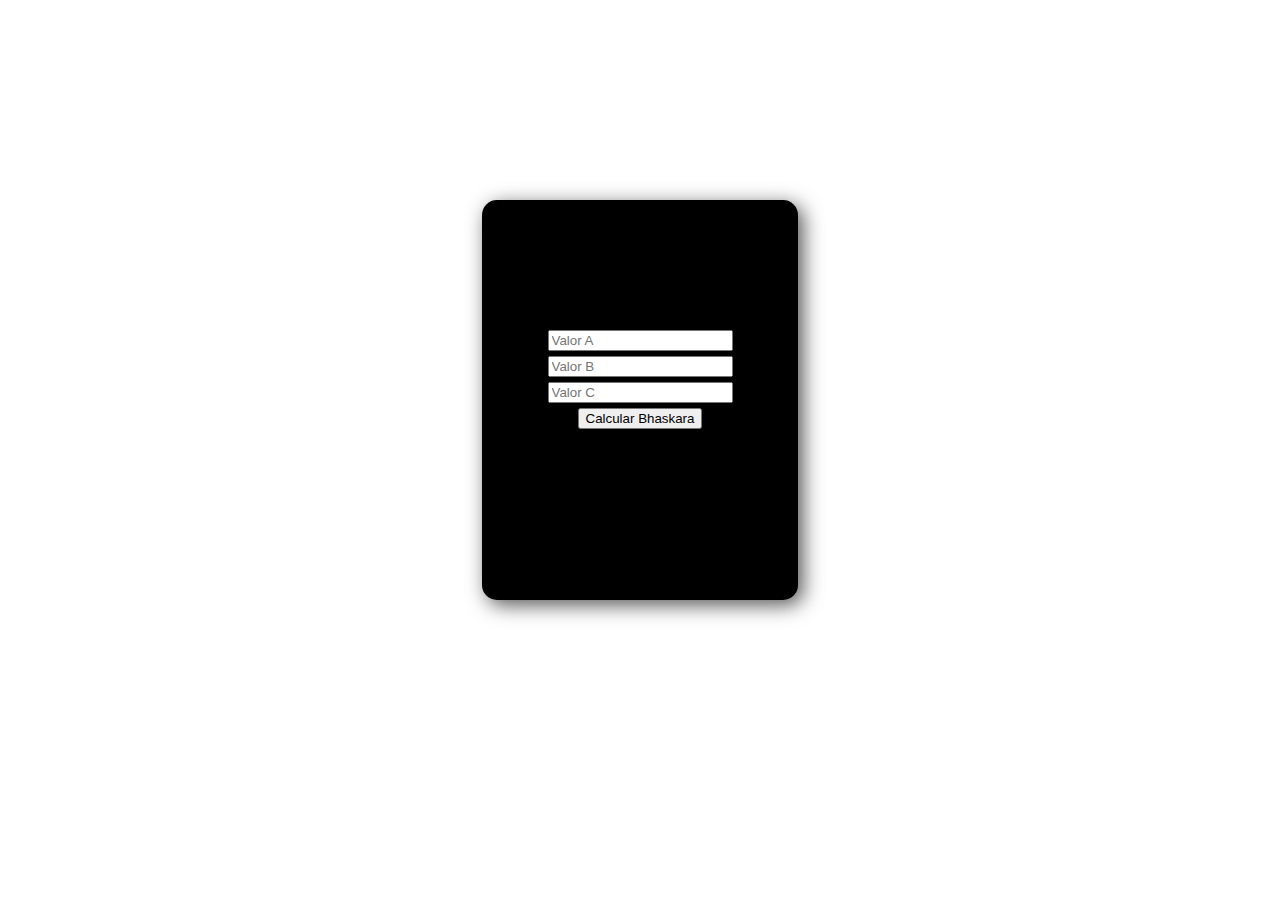
<file: Bhaskara/index.html>
<!DOCTYPE html>
<html lang="pt-BR">
<head>
    <meta charset="UTF-8">
    <meta http-equiv="X-UA-Compatible" content="IE=edge">
    <meta name="viewport" content="width=device-width, initial-scale=1.0">
    <script src="calculo.js"></script>
    <link rel="stylesheet" href="style.css">
    <title>Bhaskara</title>
</head>
<body>
    <div class="caixa">
    <input type="number" id="valorA" placeholder="Valor A"><br>
    <input type="number" id="valorB" placeholder="Valor B"><br>
    <input type="number" id="valorC" placeholder="Valor C"><br>
    <button onclick="calculo()">Calcular Bhaskara</button>
    <div id="resultado"> </div>
</div>
</body>
</html>
</file>
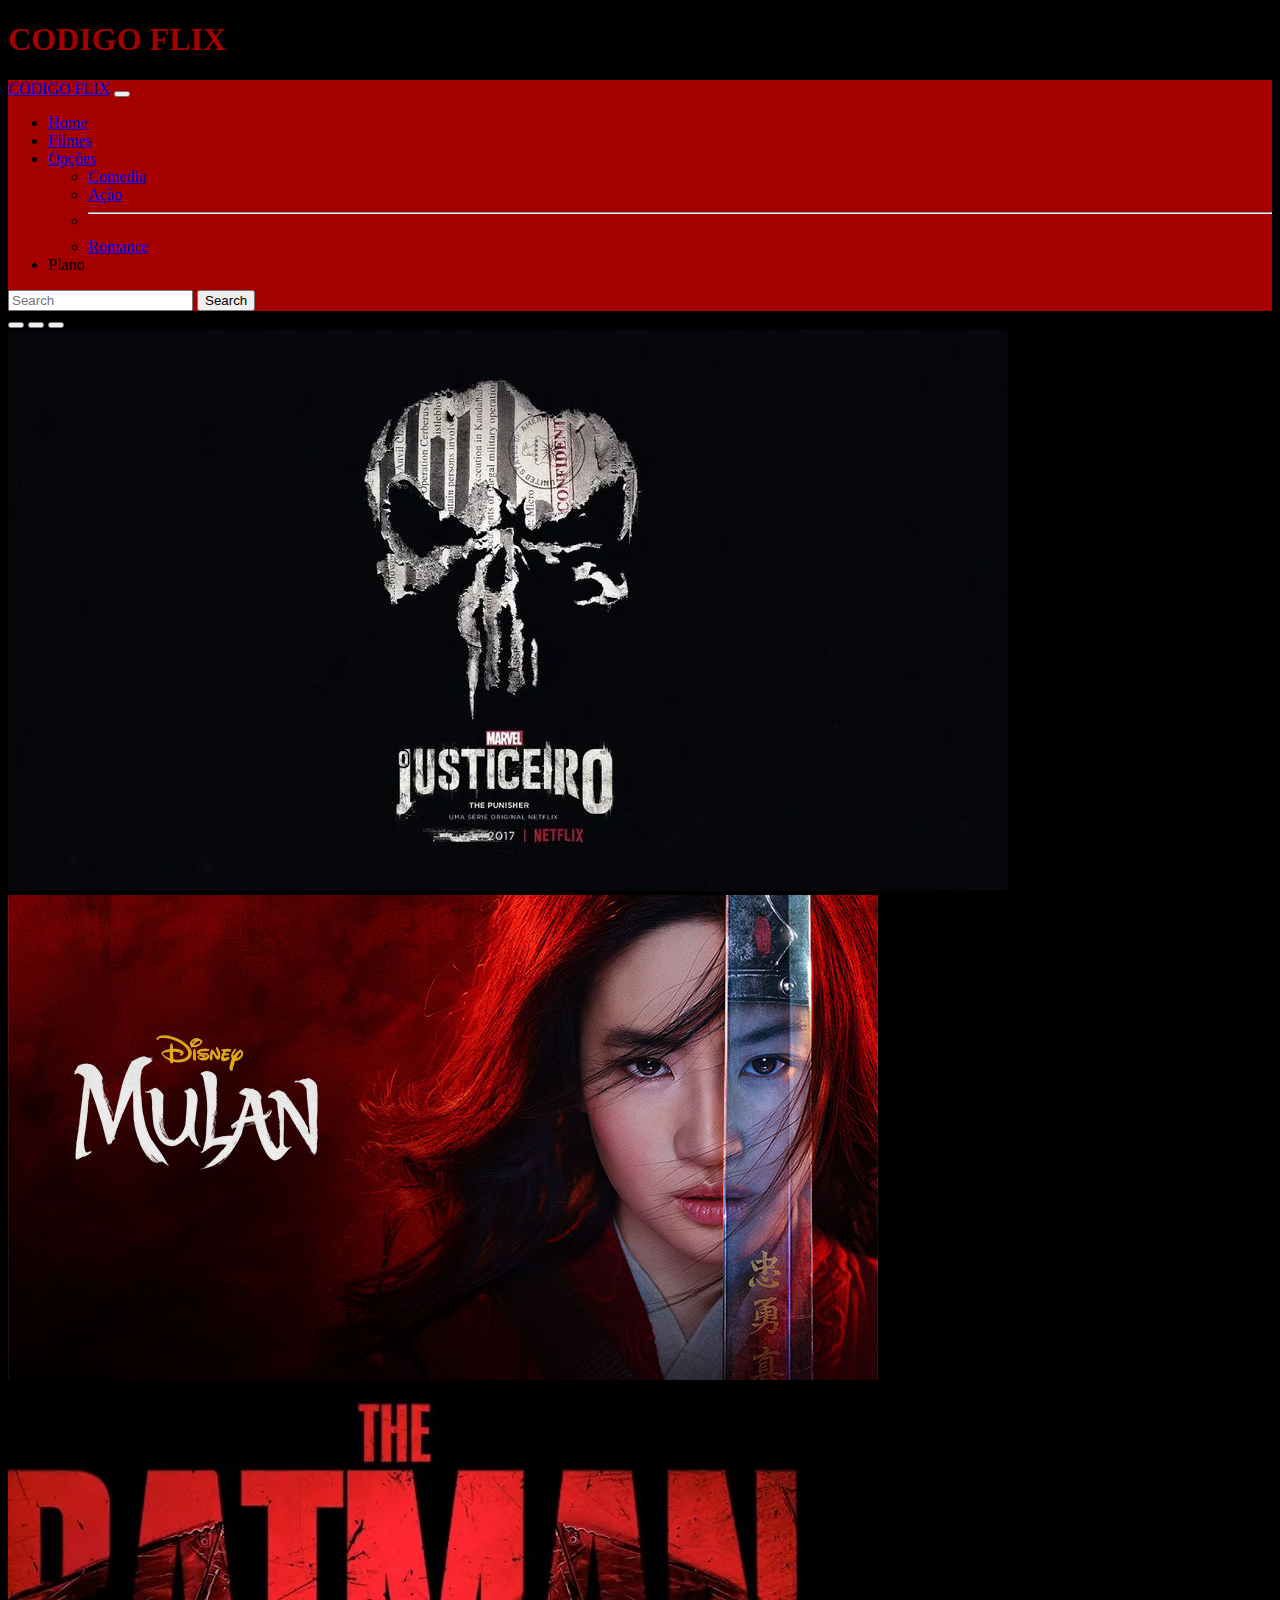
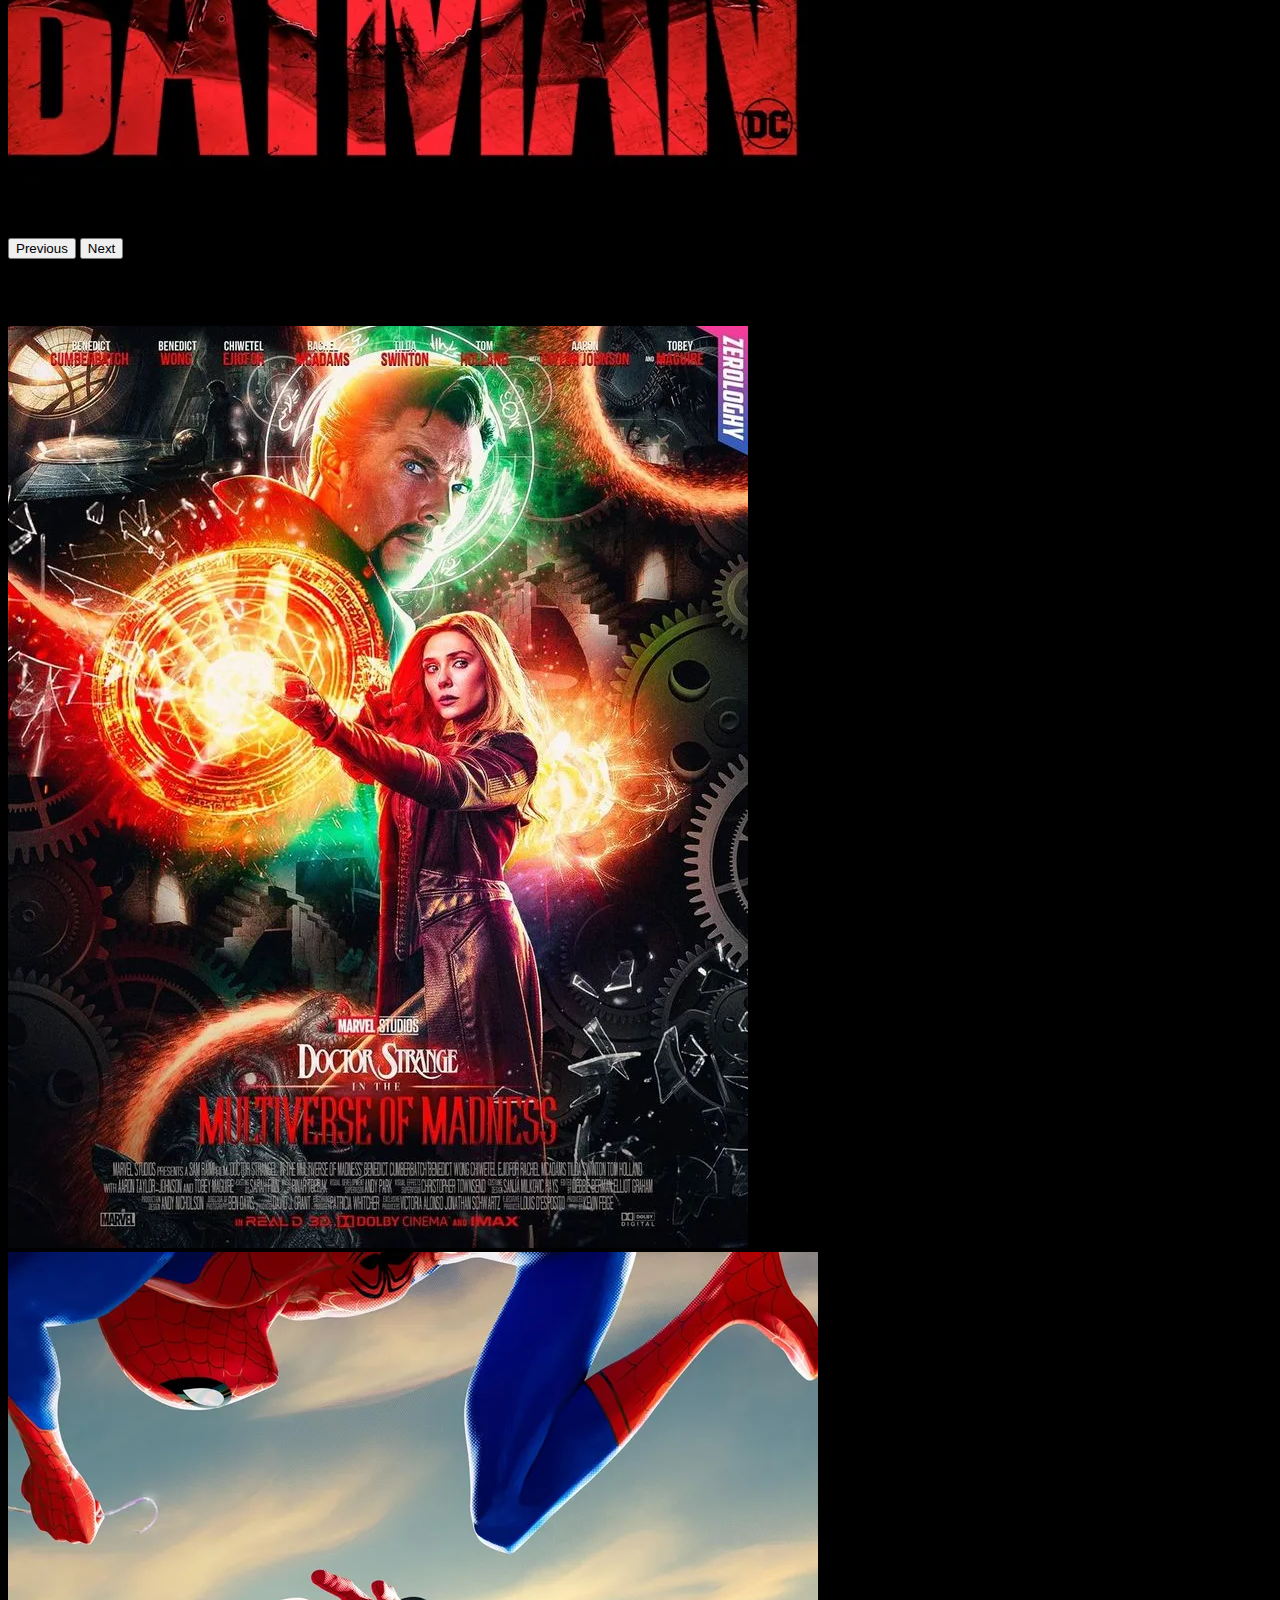
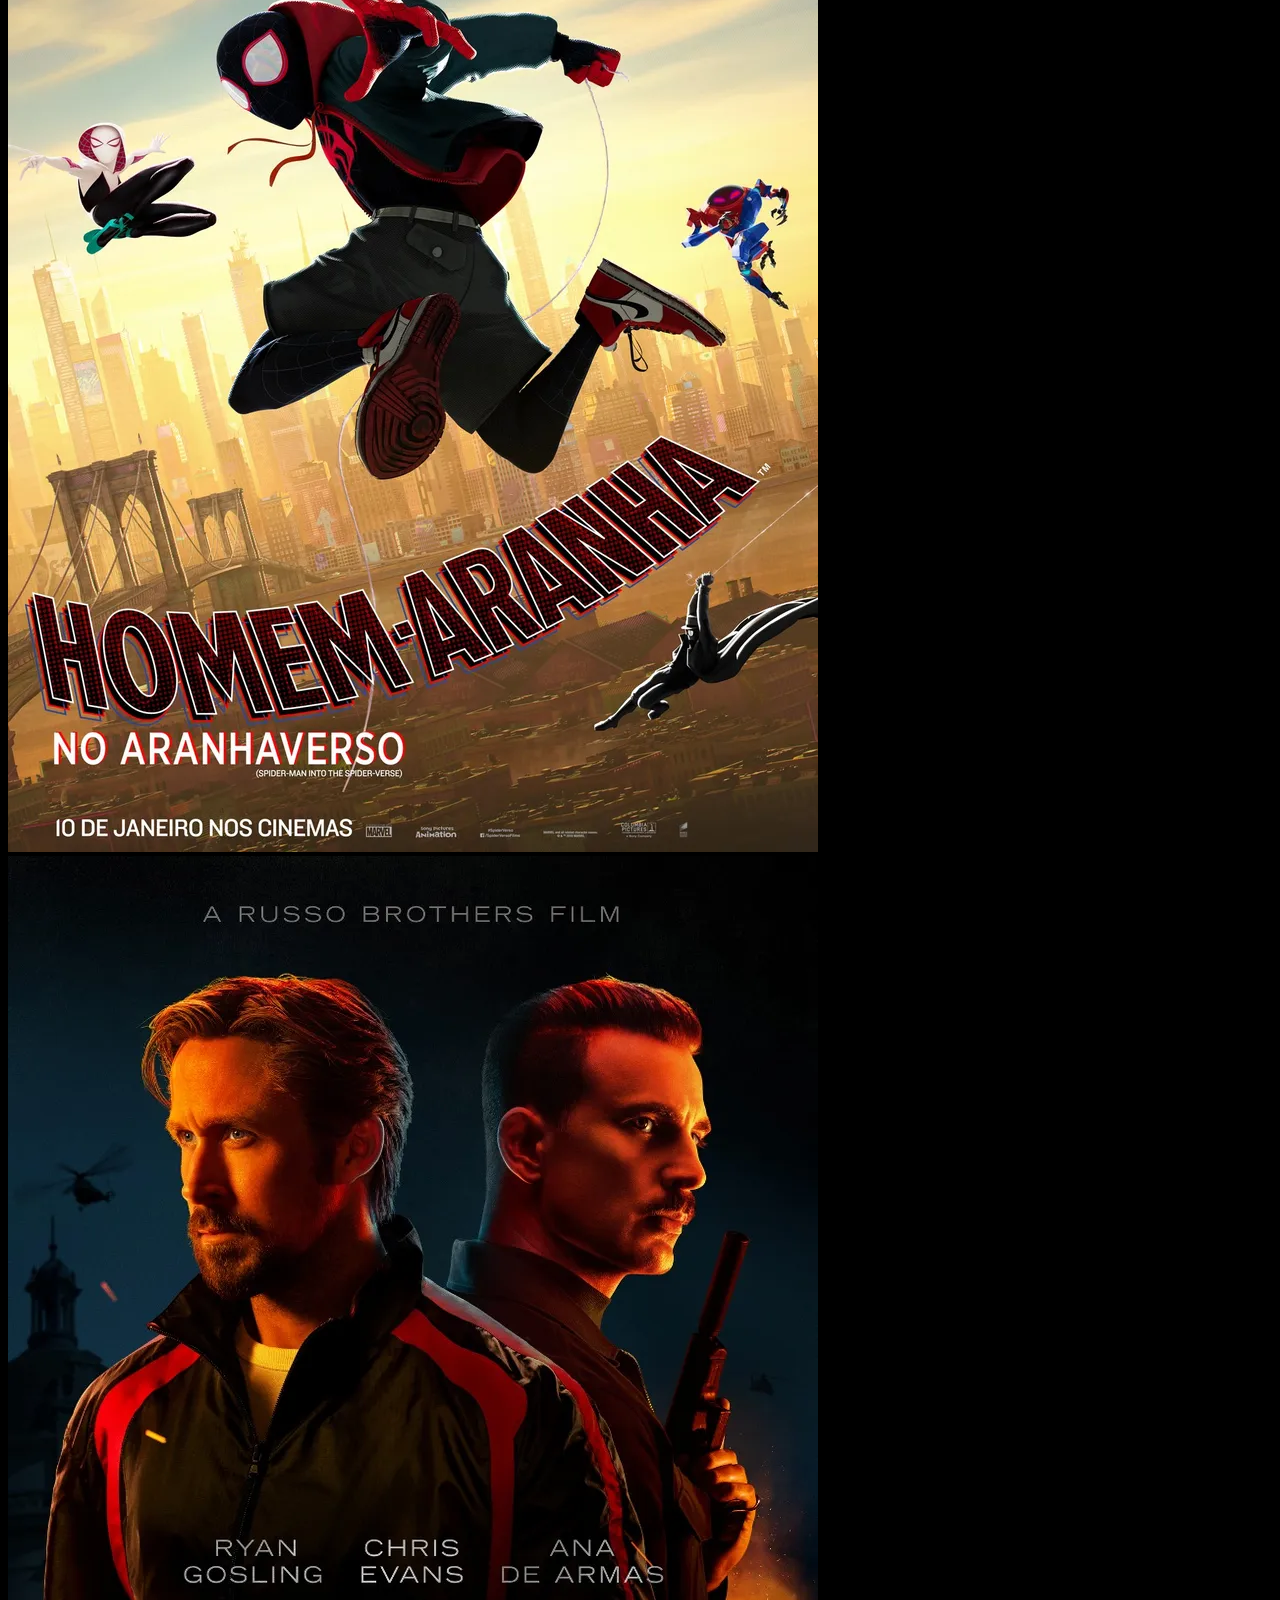
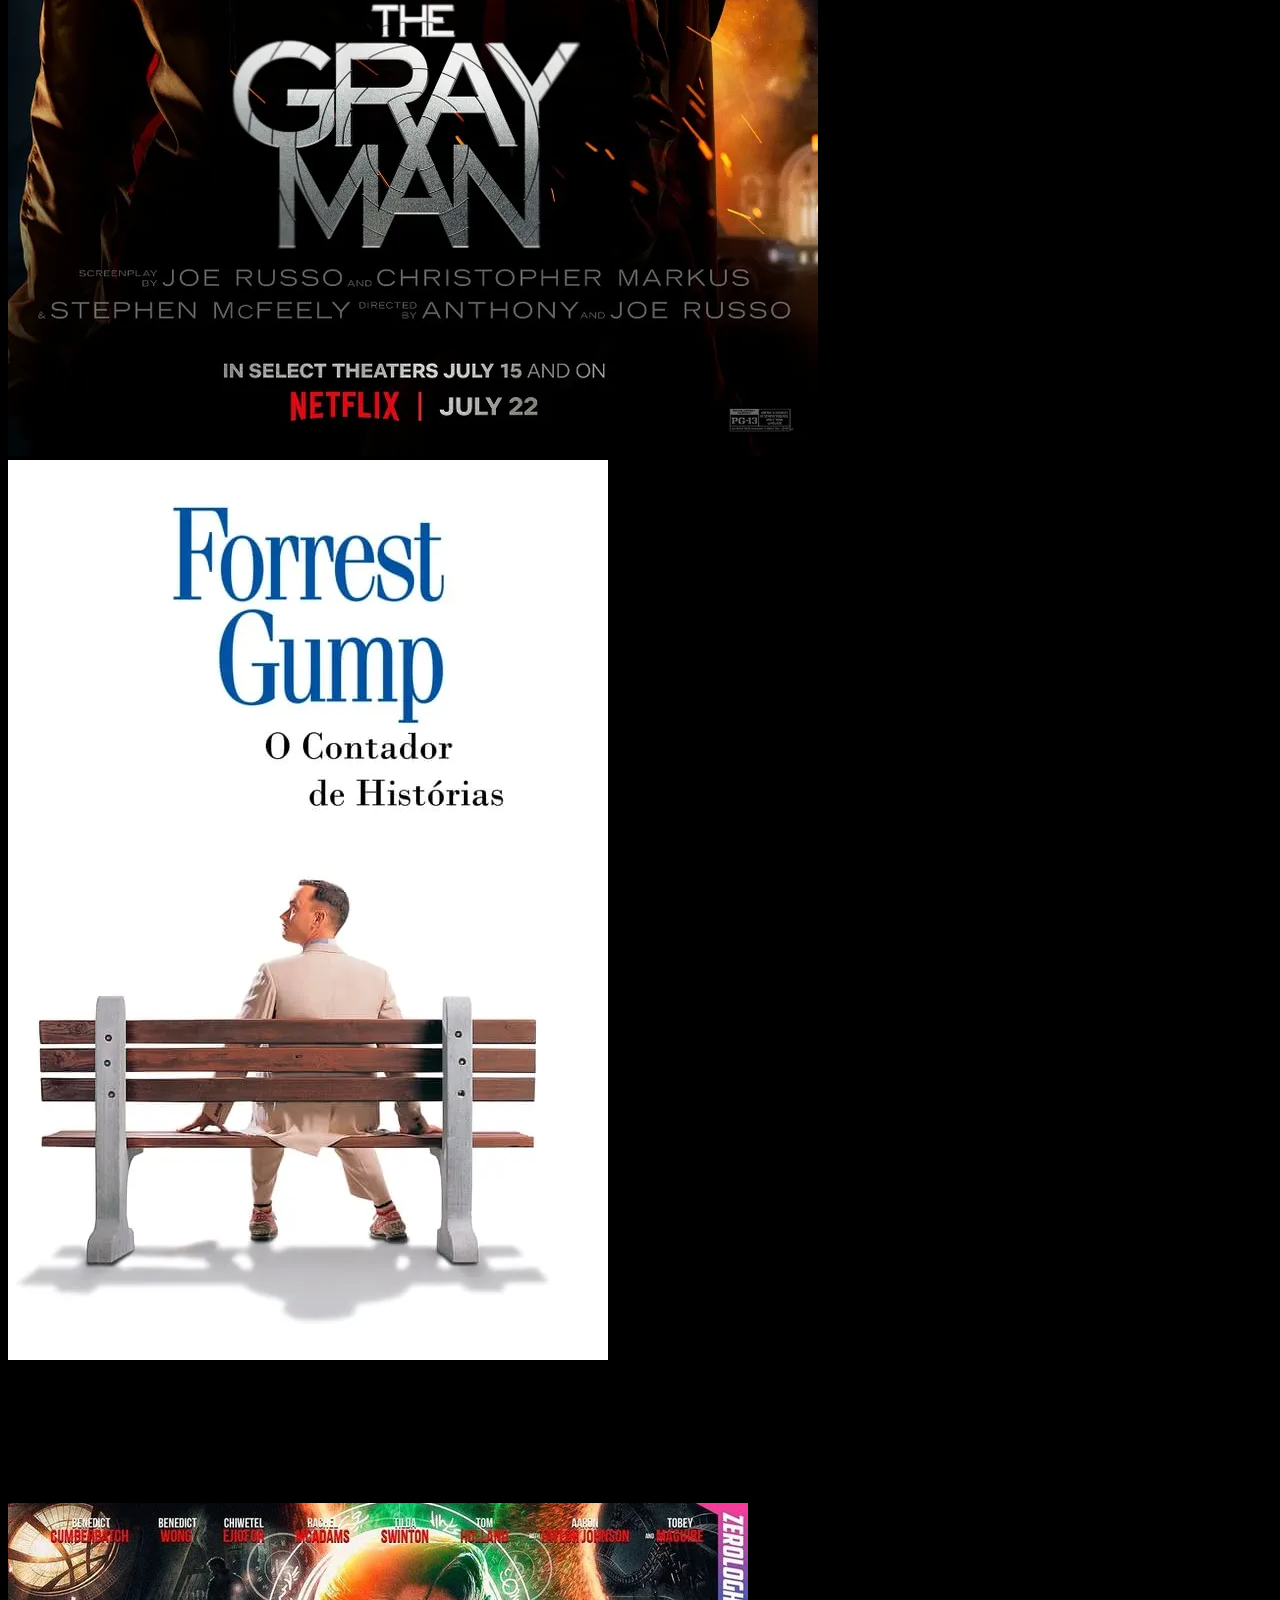
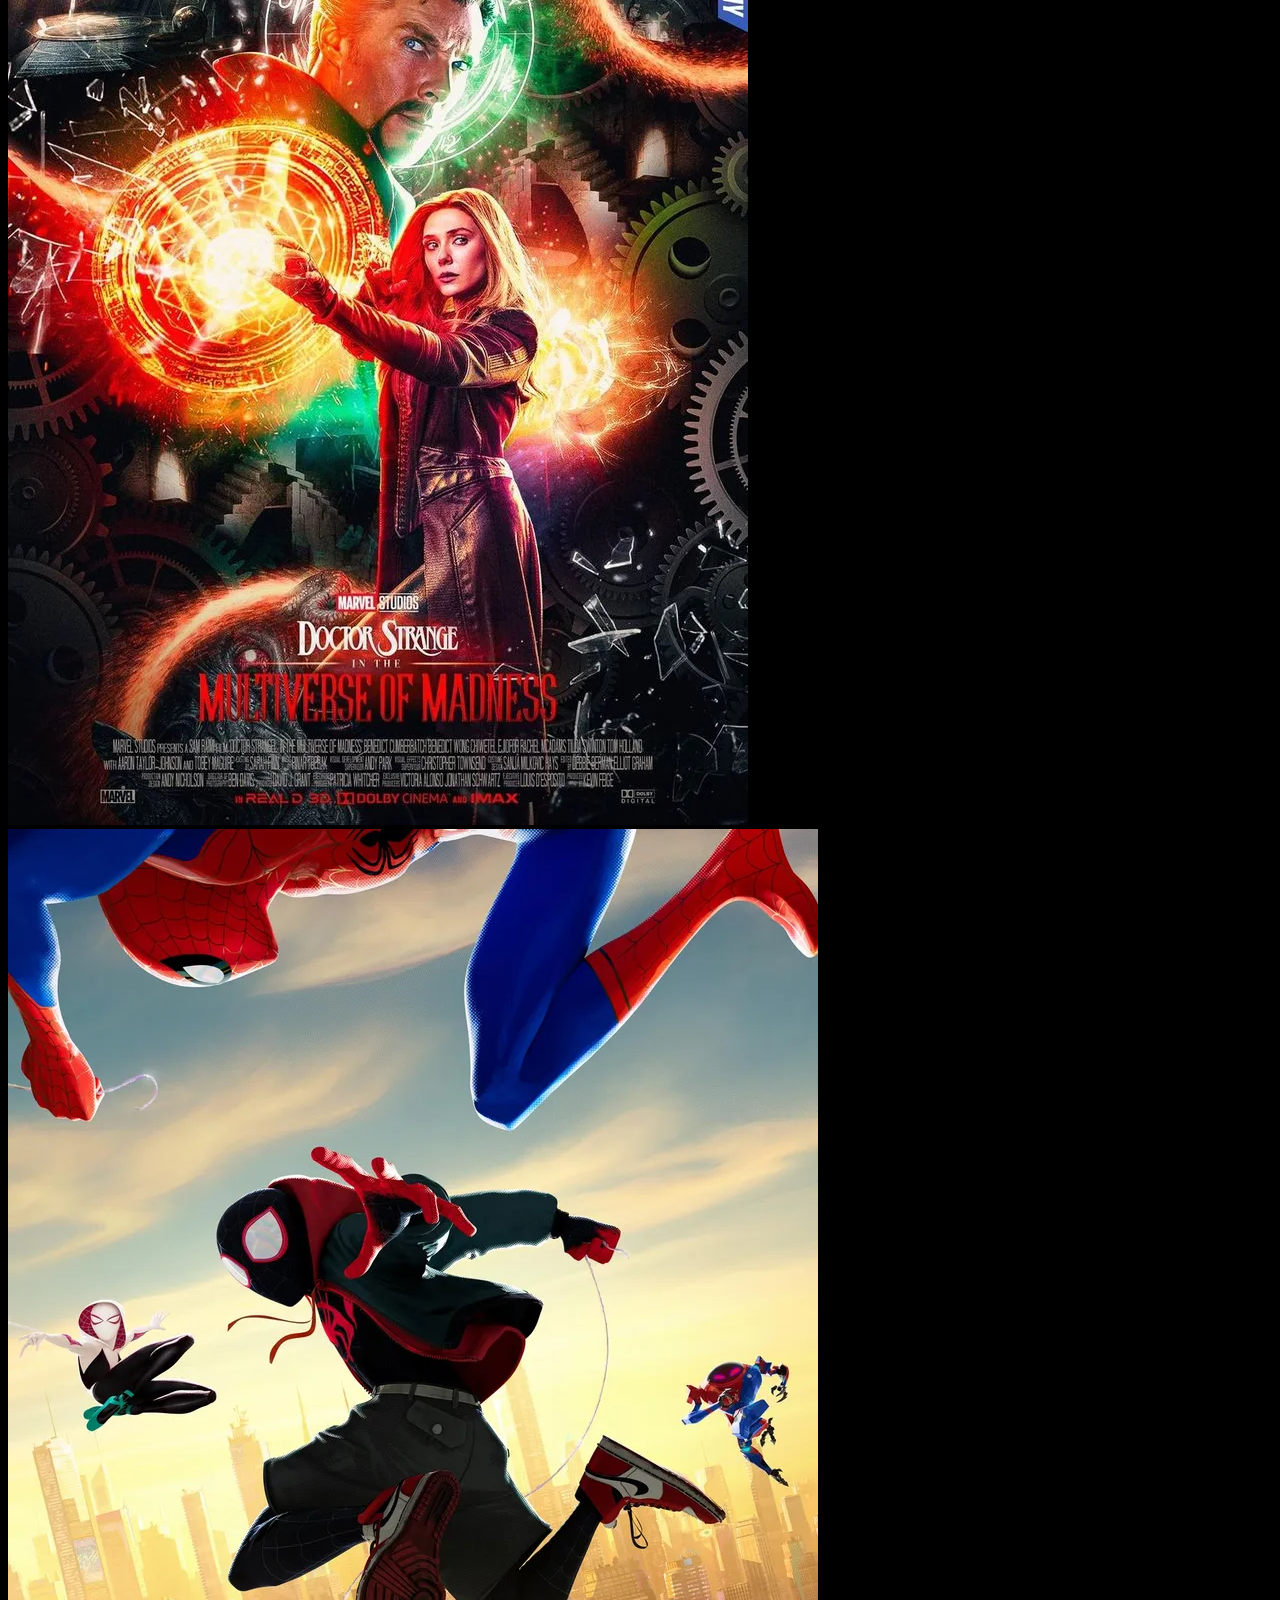
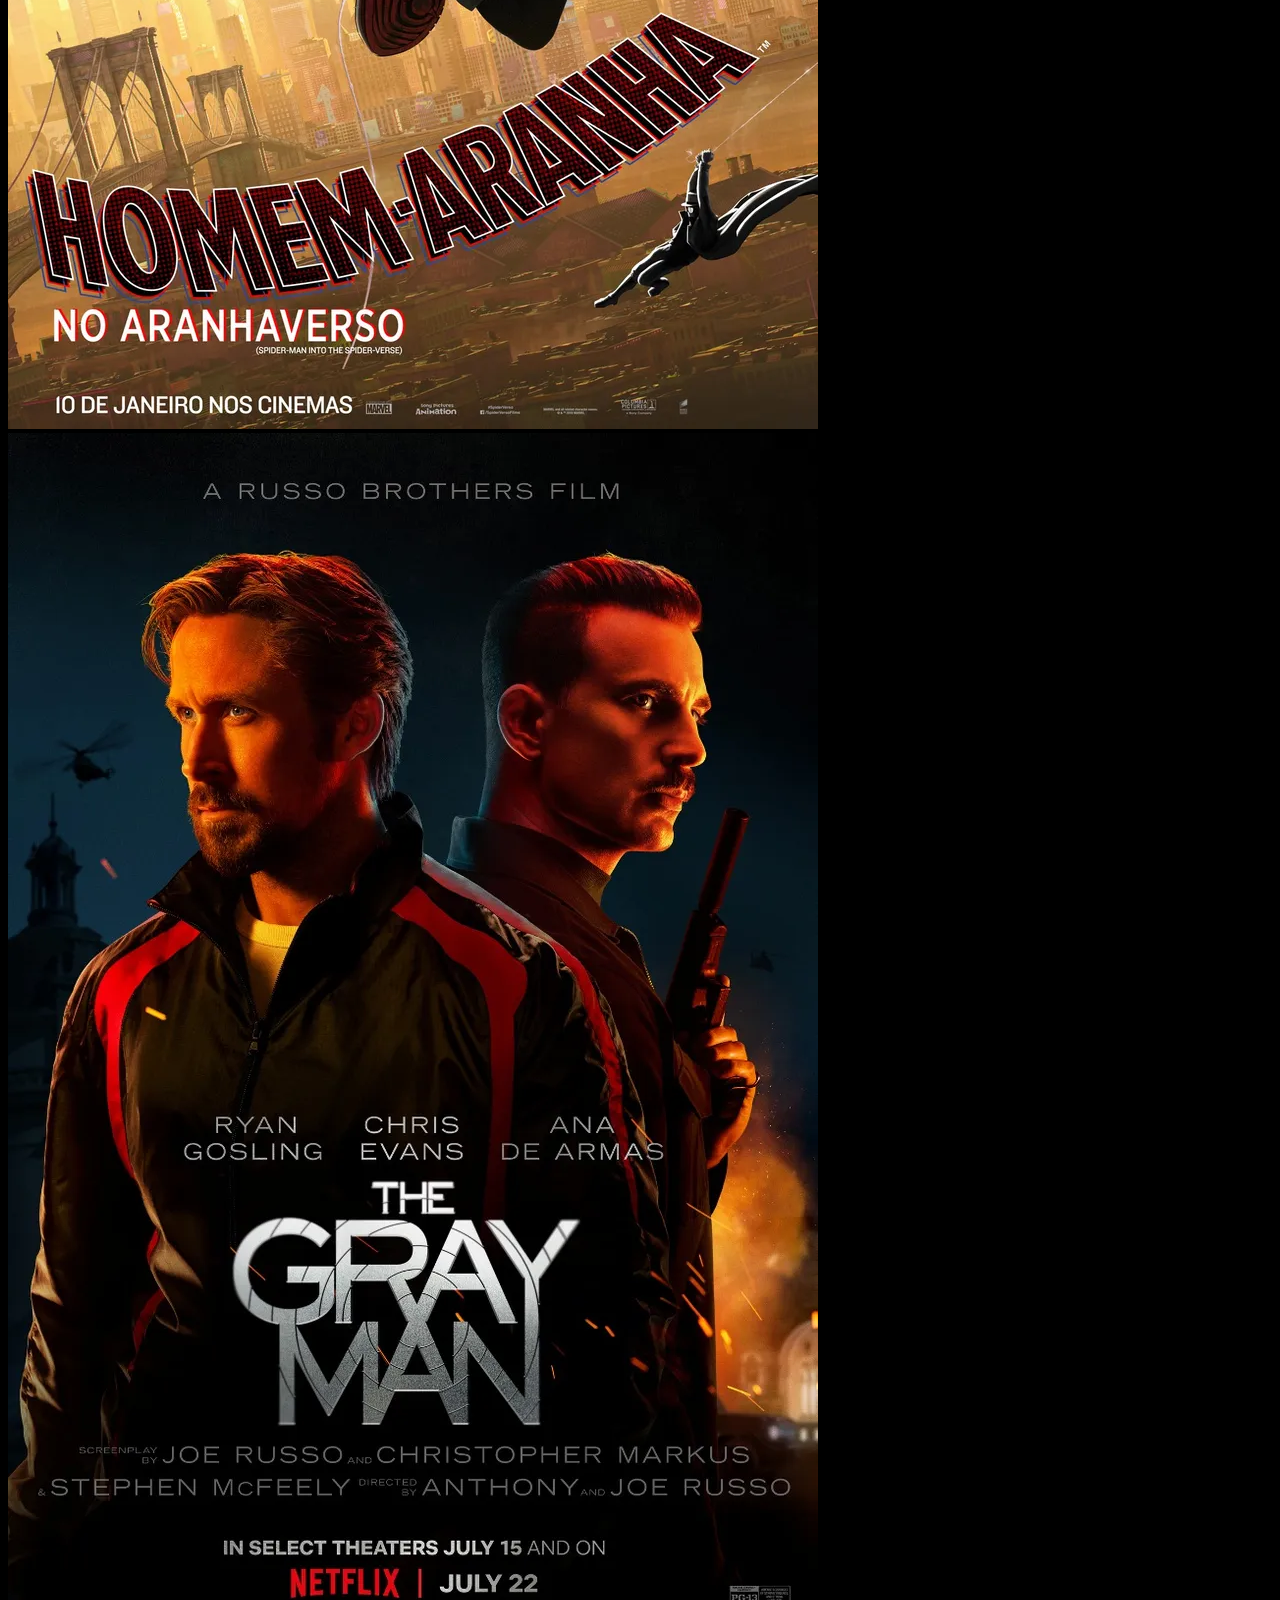
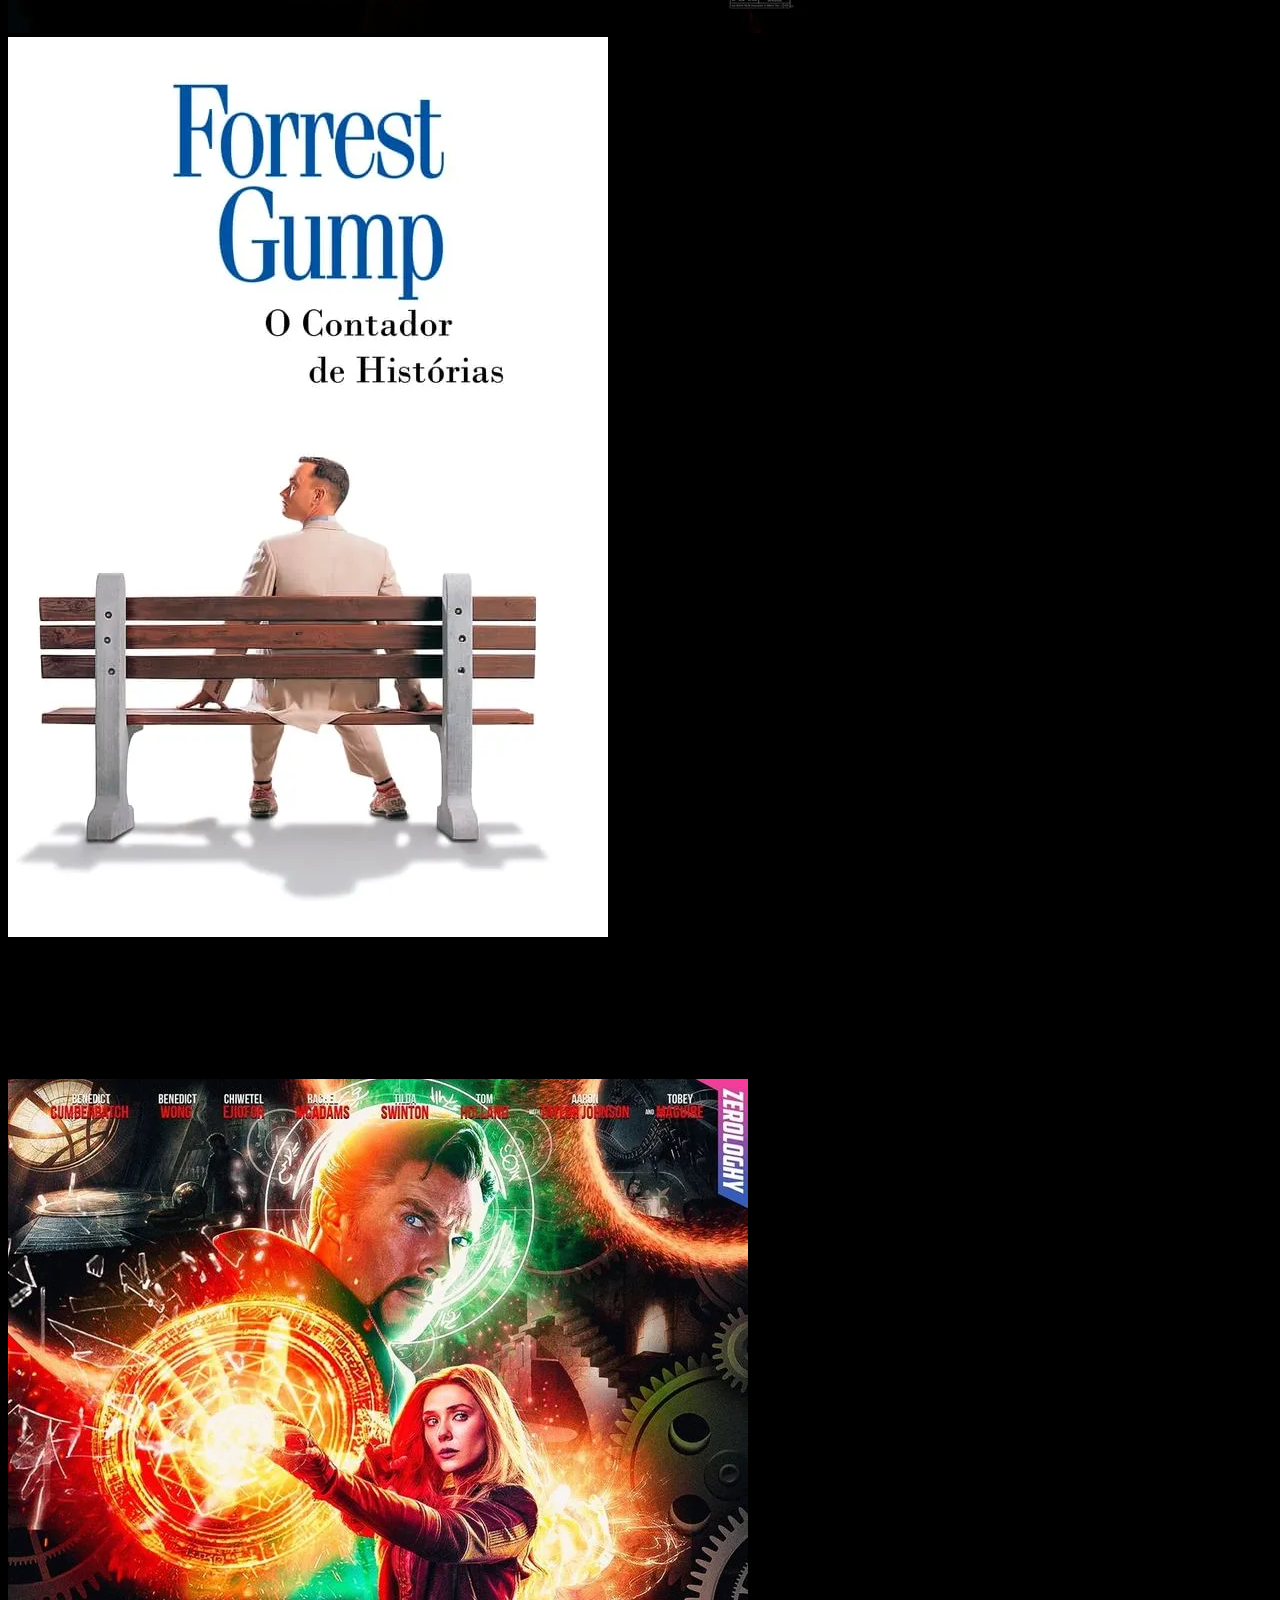
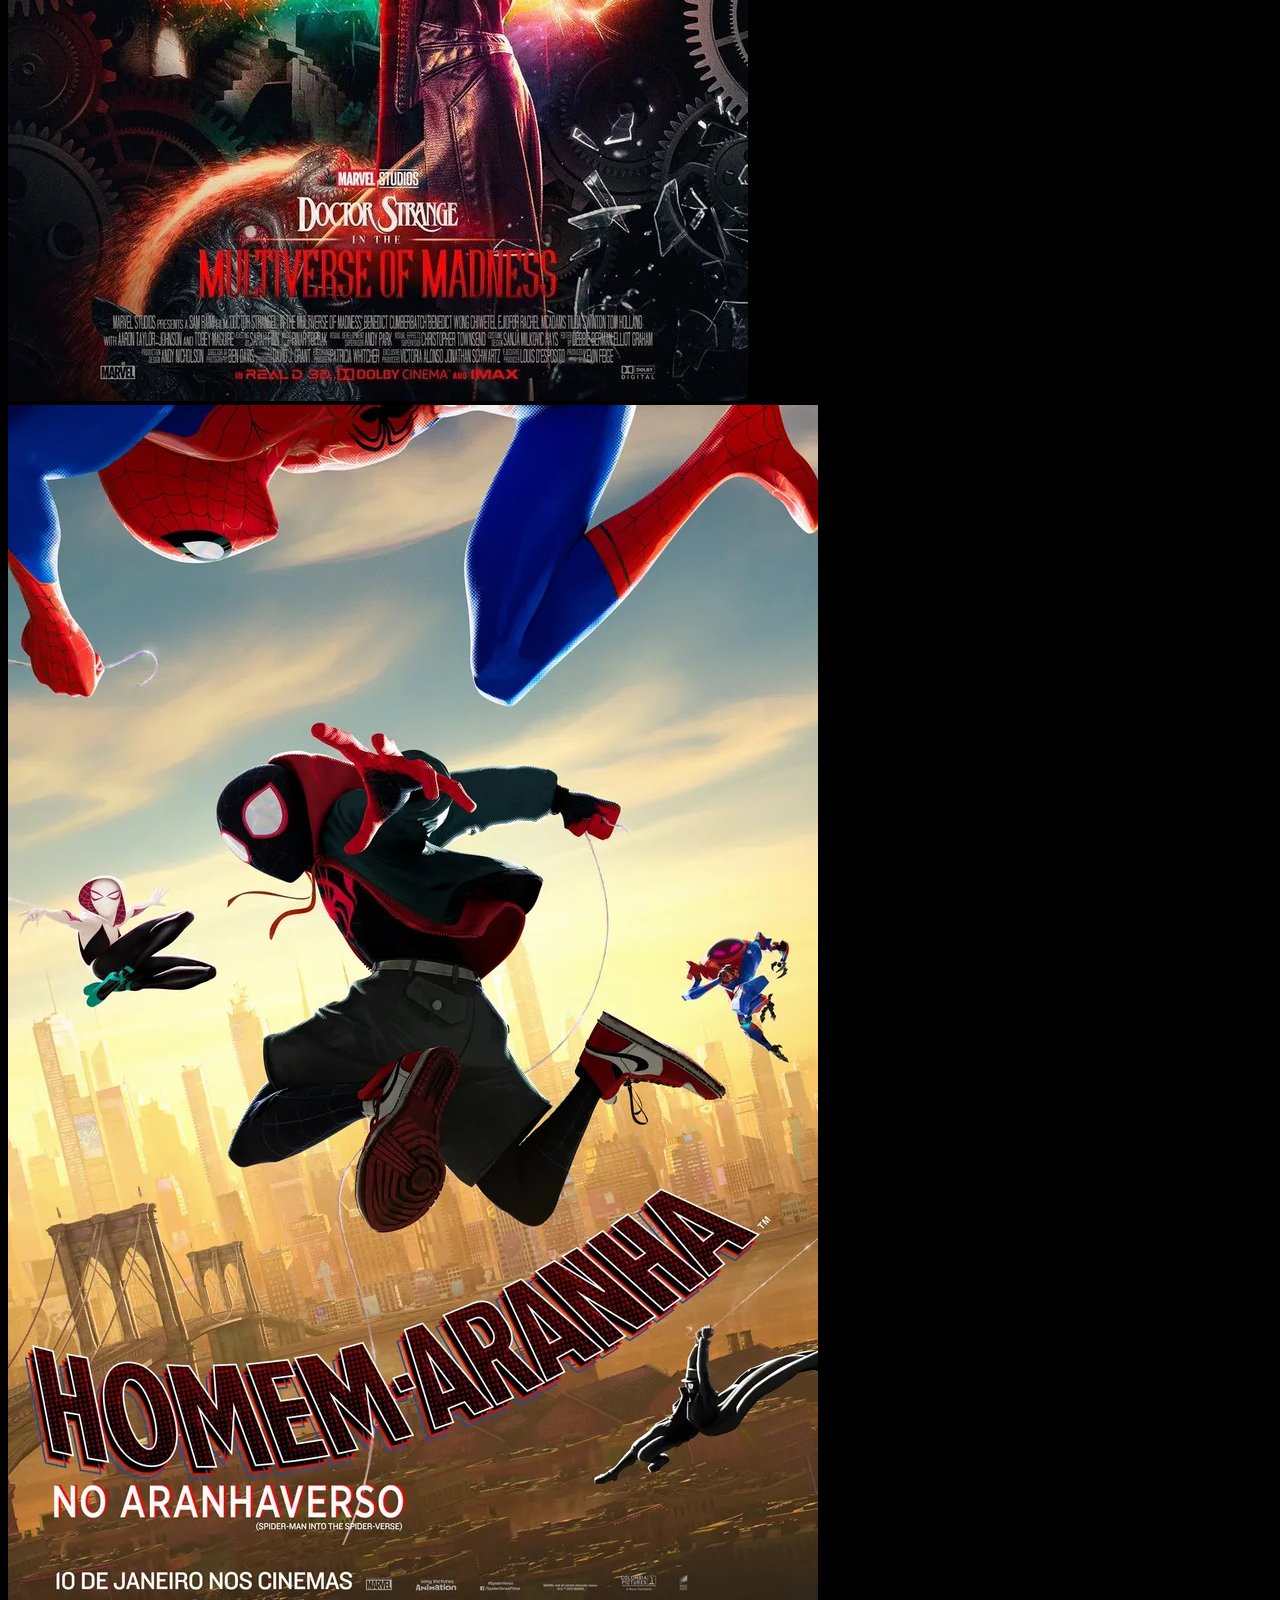
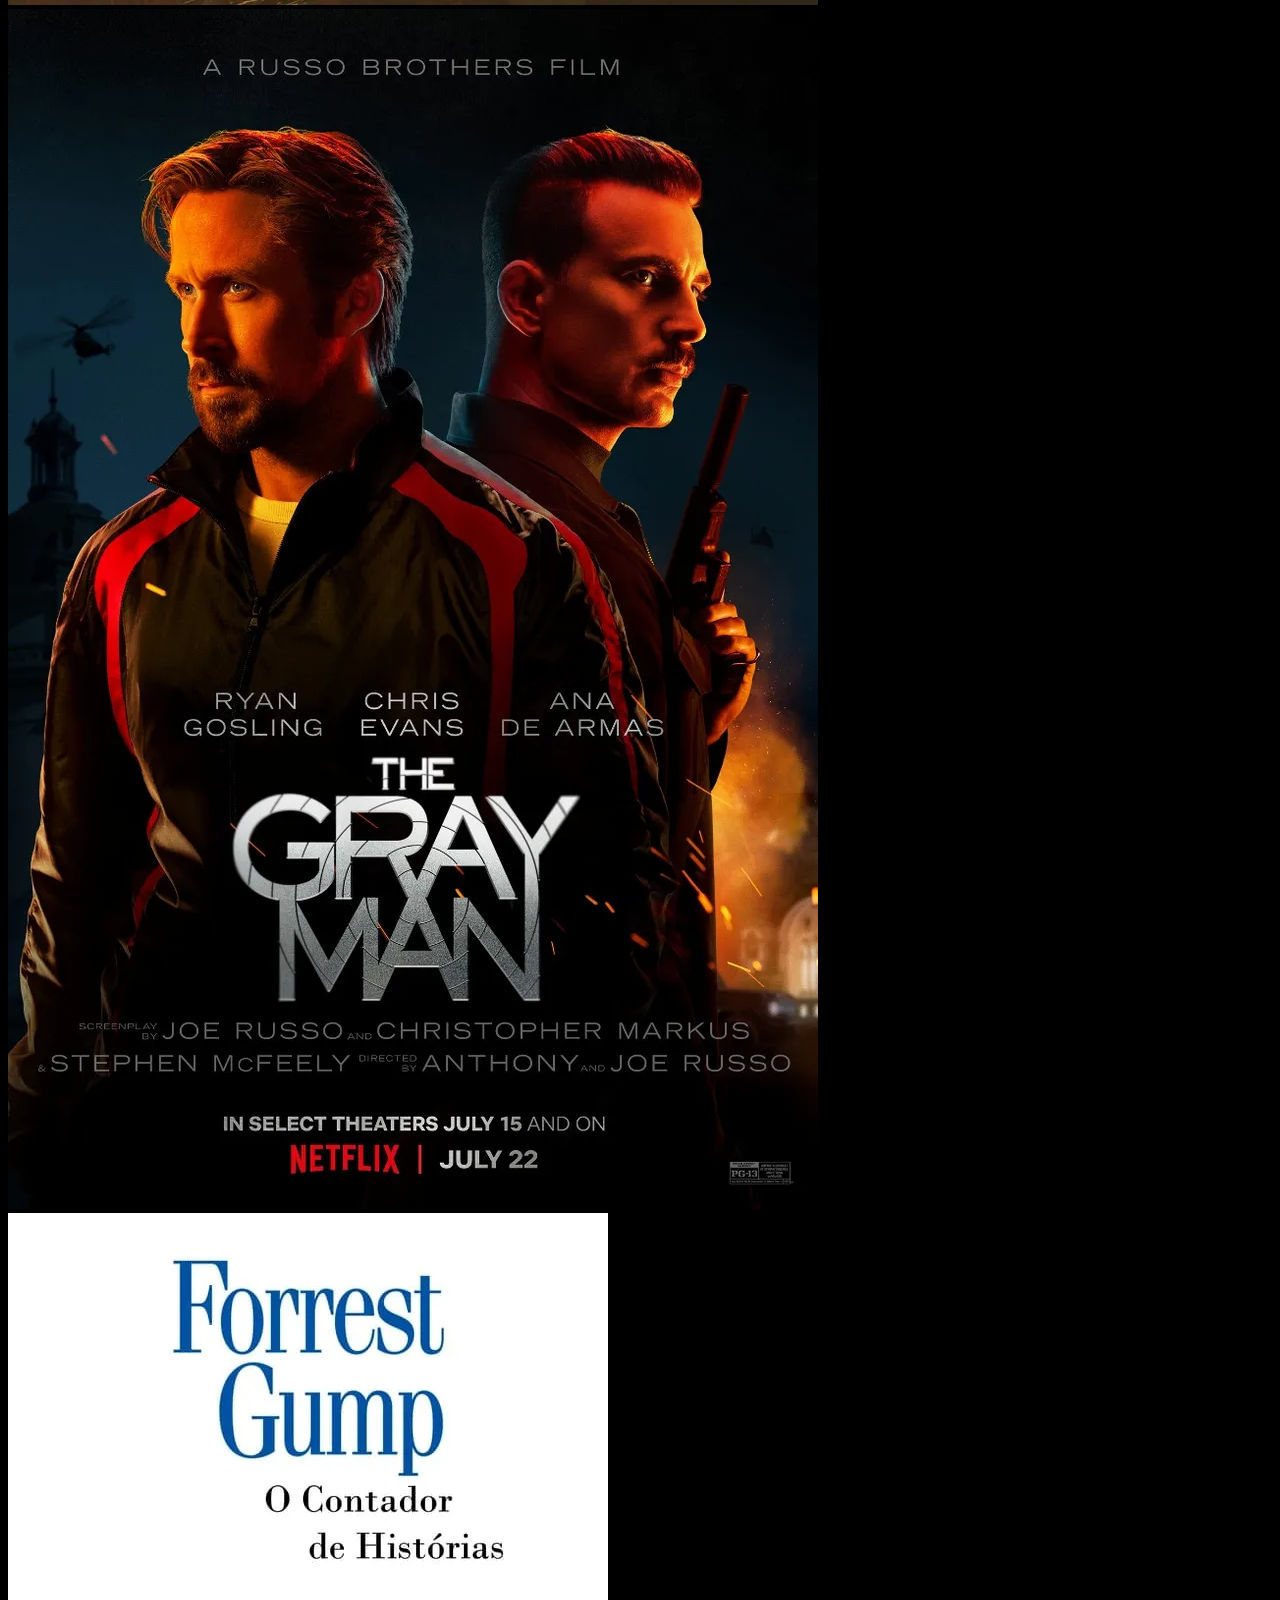
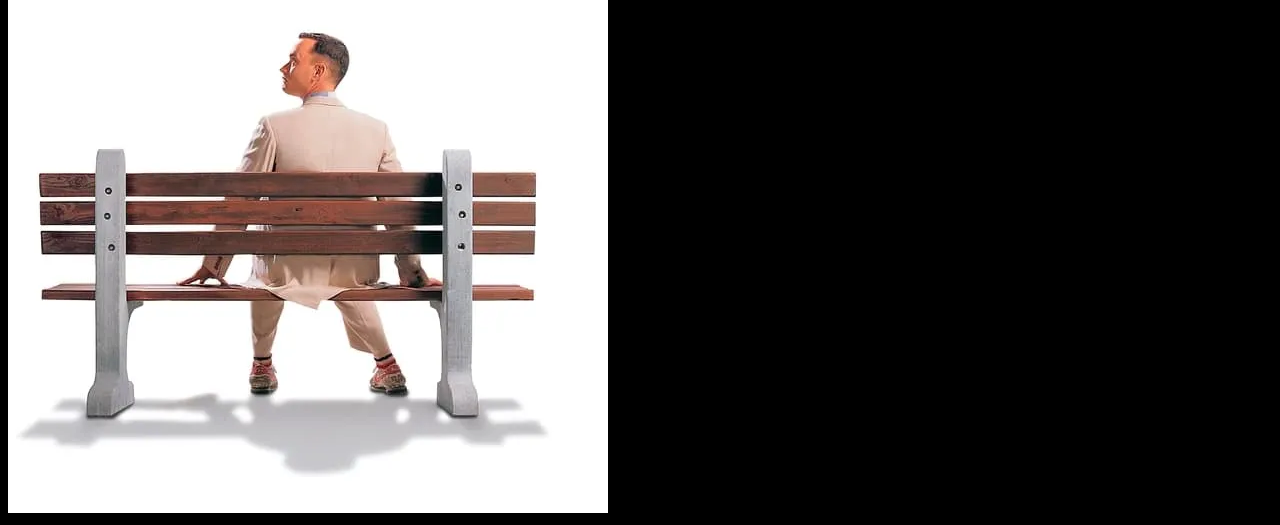
<file: bootStrap-Filmes/index.html>
<!DOCTYPE html>
<html lang="pt-br">

<head>
  <meta charset="UTF-8">
  <meta http-equiv="X-UA-Compatible" content="IE=edge">
  <meta name="viewport" content="width=device-width, initial-scale=1.0">
  <link href="https://cdn.jsdelivr.net/npm/bootstrap@5.2.3/dist/css/bootstrap.min.css" rel="stylesheet"
    integrity="sha384-rbsA2VBKQhggwzxH7pPCaAqO46MgnOM80zW1RWuH61DGLwZJEdK2Kadq2F9CUG65" crossorigin="anonymous">
  <script src="https://cdn.jsdelivr.net/npm/bootstrap@5.2.3/dist/js/bootstrap.bundle.min.js"
    integrity="sha384-kenU1KFdBIe4zVF0s0G1M5b4hcpxyD9F7jL+jjXkk+Q2h455rYXK/7HAuoJl+0I4"
    crossorigin="anonymous"></script>
  <link rel="stylesheet" href="css/style.css">
  <title>Código Flix</title>
</head>

<body>
  <div class="nome text-center">
    <h1>CODIGO FLIX</h1>
  </div>

  <nav class="navbar navbar-expand-lg cor1">
    <div class="container-fluid">
      <a class="navbar-brand" href="#">CODIGO FLIX</a>
      <button class="navbar-toggler" type="button" data-bs-toggle="collapse" data-bs-target="#navbarScroll"
        aria-controls="navbarScroll" aria-expanded="false" aria-label="Toggle navigation">
        <span class="navbar-toggler-icon"></span>
      </button>
      <div class="collapse navbar-collapse" id="navbarScroll">
        <ul class="navbar-nav me-auto my-2 my-lg-0 navbar-nav-scroll" style="--bs-scroll-height: 100px;">
          <li class="nav-item">
            <a class="nav-link active" aria-current="page" href="#">Home</a>
          </li>
          <li class="nav-item">
            <a class="nav-link" href="#">Filmes</a>
          </li>
          <li class="nav-item dropdown">
            <a class="nav-link dropdown-toggle" href="#" role="button" data-bs-toggle="dropdown" aria-expanded="true">
              Opções
            </a>
            <ul class="dropdown-menu">
              <li><a class="dropdown-item" href="#comedia">Comedia</a></li>
              <li><a class="dropdown-item" href="#açao">Ação</a></li>
              <li>
                <hr class="dropdown-divider">
              </li>
              <li><a class="dropdown-item" href="#romance">Romance</a></li>
            </ul>
          </li>
          <li class="nav-item">
            <a class="nav-link ">Plano</a>
          </li>
        </ul>
        <form class="d-flex" role="search">
          <input class="form-control me-4" type="search" placeholder="Search" aria-label="Search">
          <button class="btn btn-outline-dark " type="submit">Search</button>
        </form>
      </div>
    </div>
  </nav>

  <div id="carouselExampleIndicators" class="carousel slide" data-bs-ride="true">
    <div class="carousel-indicators">
      <button type="button" data-bs-target="#carouselExampleIndicators" data-bs-slide-to="0" class="active"
        aria-current="true" aria-label="Slide 1"></button>
      <button type="button" data-bs-target="#carouselExampleIndicators" data-bs-slide-to="1"
        aria-label="Slide 2"></button>
      <button type="button" data-bs-target="#carouselExampleIndicators" data-bs-slide-to="2"
        aria-label="Slide 3"></button>
    </div>
    <div class="carousel-inner">
      <div class="carousel-item active">
        <img src="imagens/oJusticeiro.jpg" class="d-block w-100" alt="...">
      </div>
      <div class="carousel-item">
        <img src="imagens/Mulan.jpg" class="d-block w-100" alt="...">
      </div>
      <div class="carousel-item">
        <img src="imagens/theBatman.webp"
          class="d-block w-100" alt="...">
      </div>
    </div>
    <button class="carousel-control-prev" type="button" data-bs-target="#carouselExampleIndicators"
      data-bs-slide="prev">
      <span class="carousel-control-prev-icon" aria-hidden="true"></span>
      <span class="visually-hidden">Previous</span>
    </button>
    <button class="carousel-control-next" type="button" data-bs-target="#carouselExampleIndicators"
      data-bs-slide="next">
      <span class="carousel-control-next-icon" aria-hidden="true"></span>
      <span class="visually-hidden">Next</span>
    </button>
  </div>

  <div class="container text-light" id="comedia">
    <h2>FILMES</h2>
  </div>
  <div class="container">
    <div class="row">
      <div class="col-md-3">
        <img src="imagens/Doctor-Strange-2.webp" class="img-fluid" alt="...">
      </div>
      <div class="col-md-3">
        <img src="imagens/HomemAranhaAranhaverso.webp" class="img-fluid" alt="...">
      </div>
      <div class="col-md-3">
        <img src="imagens/grayMan.webp" class="img-fluid" alt="...">
      </div>
      <div class="col-md-3">
        <img src="imagens/forestGump.webp" class="img-fluid" alt="...">
      </div>

    </div>
  </div>

  <br><br>

  <div class="container text-light" id="romance">
    <h2>SERIES</h2>
  </div>

  <br><br>

  <div class="container">

    <div class="row">
      <div class="col-md-3">
        <img src="imagens/Doctor-Strange-2.webp" class="img-fluid" alt="...">
      </div>
      <div class="col-md-3">
        <img src="imagens/HomemAranhaAranhaverso.webp" class="img-fluid" alt="...">
      </div>
      <div class="col-md-3">
        <img src="imagens/grayMan.webp" class="img-fluid" alt="...">
      </div>
      <div class="col-md-3">
        <img src="imagens/forestGump.webp" class="img-fluid" alt="...">
      </div>
    </div>
  </div>

  <br><br>

  <div class="container text-light" id="açao">
    <h2>FILMES QUE VOCÊ PESQUISOU</h2>
  </div>

  <br><br>

  <div class="container">

    <div class="row">
      <div class="col-md-3">
        <img src="imagens/Doctor-Strange-2.webp" class="img-fluid" alt="...">
      </div>
      <div class="col-md-3">
        <img src="imagens/HomemAranhaAranhaverso.webp" class="img-fluid" alt="...">
      </div>
      <div class="col-md-3">
        <img src="imagens/grayMan.webp" class="img-fluid" alt="...">
      </div>
      <div class="col-md-3">
        <img src="imagens/forestGump.webp" class="img-fluid" alt="...">
      </div>
    </div>
  </div>

</body>

</html>
</file>
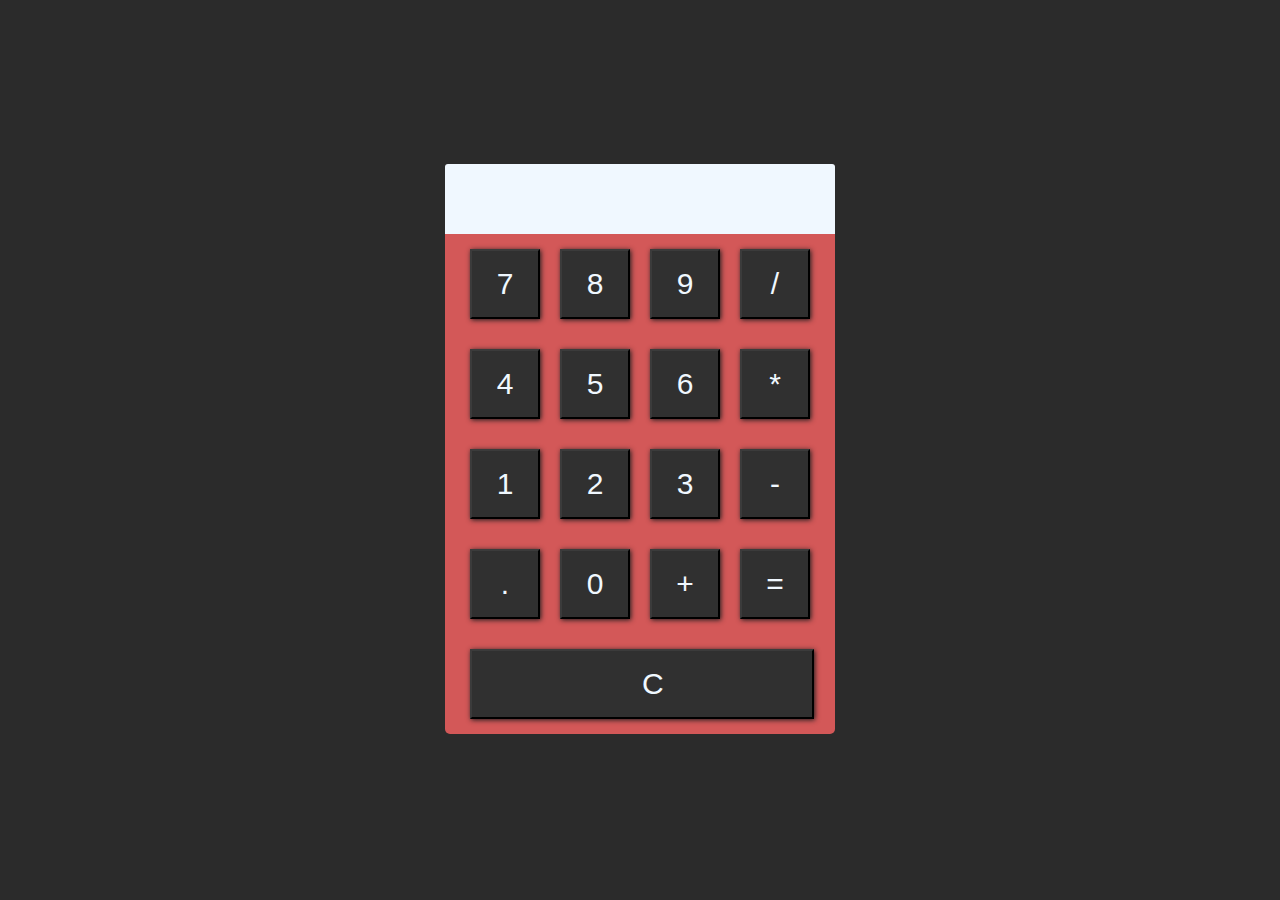
<file: calculadora/index.html>
<!DOCTYPE html>
<html lang="pt-BR">
<head>
    <meta charset="UTF-8">
    <meta http-equiv="X-UA-Compatible" content="IE=edge">
    <meta name="viewport" content="width=device-width, initial-scale=1.0">
    <title>Calculadora</title>
    <link rel="stylesheet" href="style.css">
</head>
<body id="body">
    <div class="calculadora">
        <div class="tela" id="tela" ><p></p></div>
        <div class="teclado">
            <div class="botoes">
                <div class="botao btnNum"><button id="7">7</button></div>
                <div class="botao btnNum"><button id="8">8</button></div>
                <div class="botao btnNum"><button id="9">9</button></div>
                <div class="botao btnOpera"><button class="btnOpera" id="divisao">/</button></div>
                <div class="botao btnNum"><button id="4">4</button></div>
                <div class="botao btnNum"><button id="5">5</button></div>
                <div class="botao btnNum"><button id="6">6</button></div>
                <div class="botao btnOpera"><button class="btnOpera" id="multiplicacao">*</button></div>
                <div class="botao btnNum"><button id="1">1</button></div>
                <div class="botao btnNum"><button id="2">2</button></div>
                <div class="botao btnNum"><button id="3">3</button></div>
                <div class="botao btnOpera"><button class="btnOpera" id="subtracao">-</button></div>
                <div class="botao btnOpera"><button class="btnOpera" id="ponto">.</button></div>
                <div class="botao btnNum"><button id="0">0</button></div>
                <div class="botao btnOpera"><button class="btnOpera" id="adicao">+</button></div>
                <div class="botao"><button id="btnIgual">=</button></div>
                <div class="botao btnApaga"><button class="btnApaga" id="btnApaga">C</button></div>
            </div>
        </div>
    </div>

    <script src="index.js"></script>
</body>
</html>
</file>
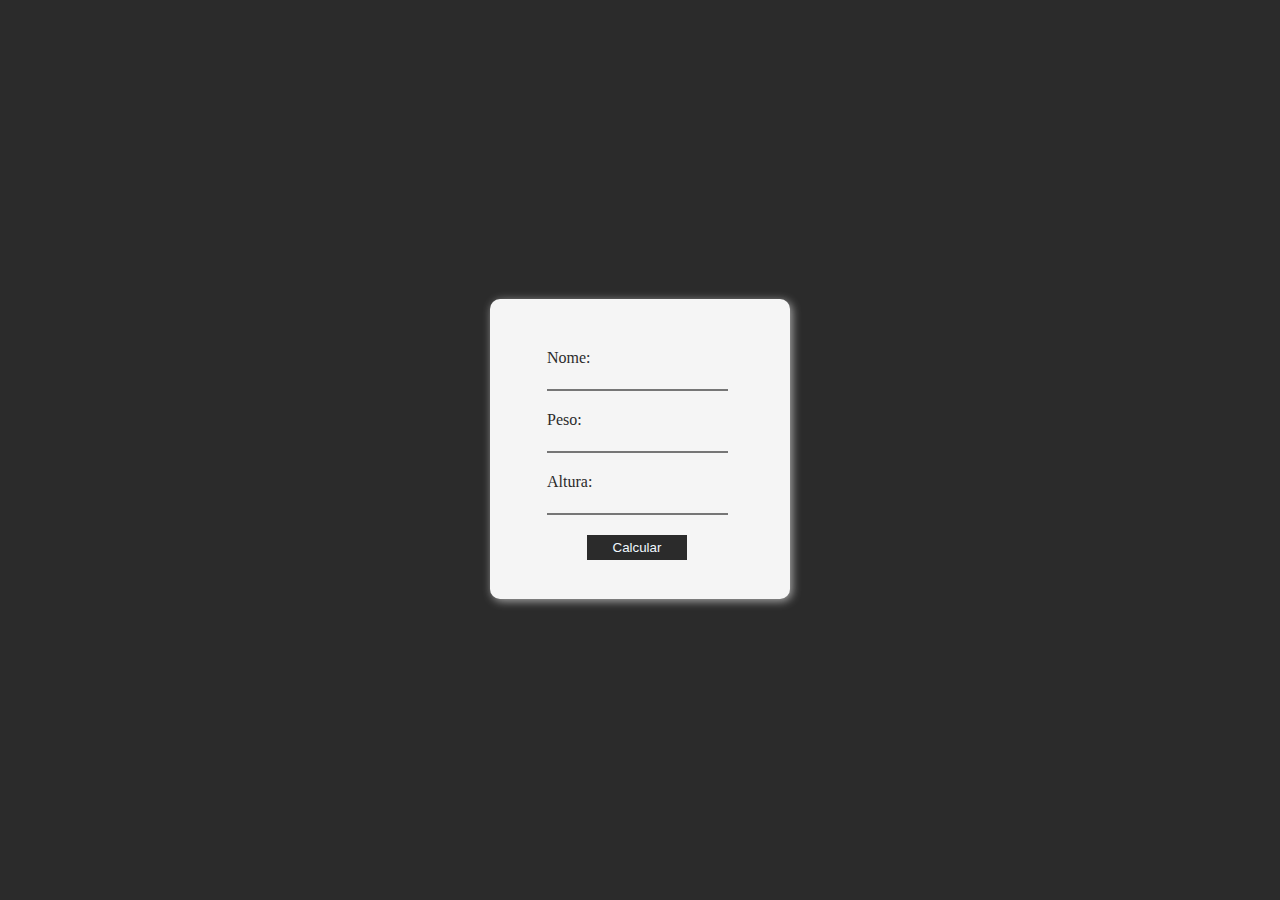
<file: calculadoraIMC/index.html>
<!DOCTYPE html>
<html lang="pt-BR">
<head>
    <meta charset="UTF-8">
    <meta http-equiv="X-UA-Compatible" content="IE=edge">
    <meta name="viewport" content="width=device-width, initial-scale=1.0">
    <title>Calculadora IMC</title>
    <link rel="stylesheet" href="style.css">
</head>
<body>
    <p id="resultado"></p>
    <div class="calculadora">
        <div class="inputs">
        <p>Nome:</p>
        <input type="text">
        <p>Peso:</p>
        <input class="peso" type="number">
        <p>Altura:</p>
        <input class="altura" type="number">
        <br>
        <button class="butao" onclick="calcular()">Calcular</button>
        
    </div>
    </div>
</body>
<script src="index.js"></script>
</html>
</file>
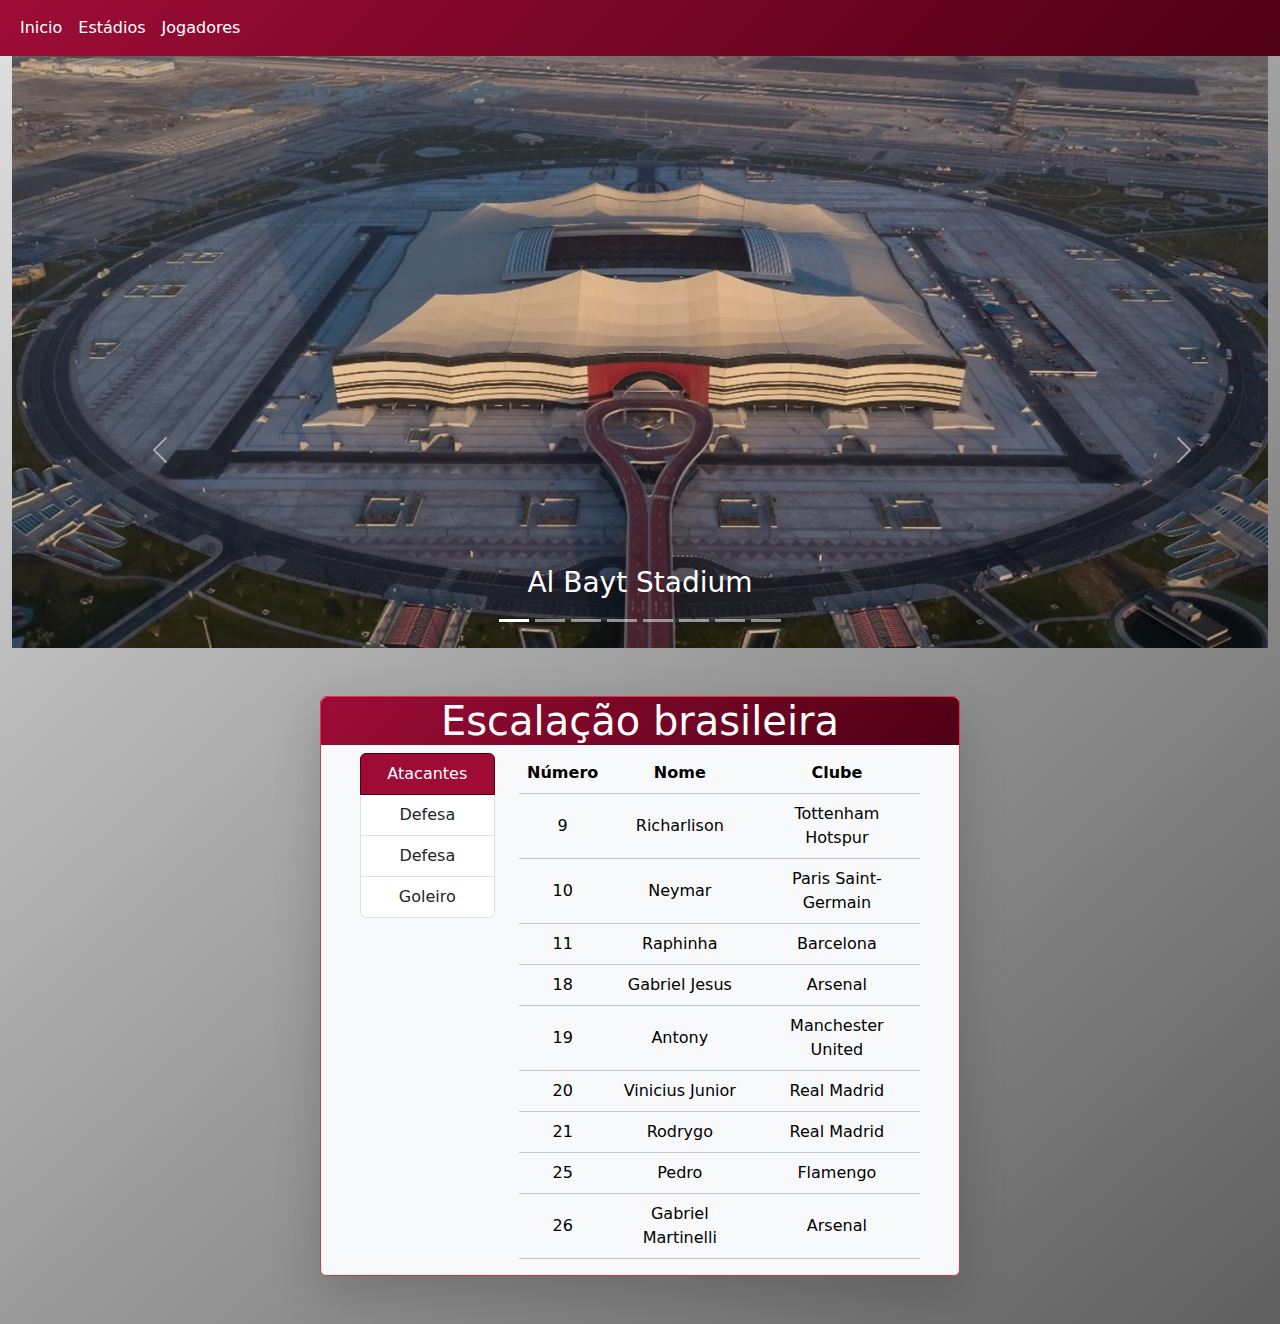
<file: copa/index.html>
<!DOCTYPE html>
<html lang="pt-BR">

<head>
  <meta charset="UTF-8">
  <meta http-equiv="X-UA-Compatible" content="IE=edge">
  <meta name="viewport" content="width=device-width, initial-scale=1.0">
  <title>Copa</title>
  <meta name="viewport" content="width=device-width, initial-scale=1">
  <link href="https://cdn.jsdelivr.net/npm/bootstrap@5.2.1/dist/css/bootstrap.min.css" rel="stylesheet">
  <script src="https://cdn.jsdelivr.net/npm/bootstrap@5.2.1/dist/js/bootstrap.bundle.min.js"></script>
  <link rel="stylesheet" href="style.css">
</head>
<style scoped>

</style>

<body>

  <!-- NavBar -->
  <nav class=" navbar navbar-expand-lg bg-light bg1 fixed-top w-100">
    <div class="container-fluid">
      <button class="navbar-toggler" type="button" data-bs-toggle="collapse" data-bs-target="#navbarNavAltMarkup"
        aria-controls="navbarNavAltMarkup" aria-expanded="false" aria-label="Toggle navigation">
        <span class="navbar-toggler-icon"></span>
      </button>
      <div class="collapse navbar-collapse" id="navbarNavAltMarkup">
        <div class="navbar-nav">
          <a class="nav-link text-white" aria-current="page" href="#top">Inicio</a>
          <a class="nav-link text-white" href="#carouselExampleIndicators">Estádios</a>
          <a class="nav-link text-white" href="#jogadores">Jogadores</a>
        </div>
      </div>
    </div>
  </nav>
  <div class="container-fluid ">

    <!-- Carrossel -->

    <div id="carouselExampleIndicators" class="carousel slide mt-5" data-bs-ride="true">
      <div class="carousel-indicators">
        <button type="button" data-bs-target="#carouselExampleIndicators" data-bs-slide-to="0" class="active"
          aria-current="true" aria-label="Slide 1"></button>
        <button type="button" data-bs-target="#carouselExampleIndicators" data-bs-slide-to="1"
          aria-label="Slide 2"></button>
        <button type="button" data-bs-target="#carouselExampleIndicators" data-bs-slide-to="2"
          aria-label="Slide 3"></button>
        <button type="button" data-bs-target="#carouselExampleIndicators" data-bs-slide-to="3"
          aria-label="Slide 4"></button>
        <button type="button" data-bs-target="#carouselExampleIndicators" data-bs-slide-to="4"
          aria-label="Slide 5"></button>
        <button type="button" data-bs-target="#carouselExampleIndicators" data-bs-slide-to="5"
          aria-label="Slide 6"></button>
        <button type="button" data-bs-target="#carouselExampleIndicators" data-bs-slide-to="6"
          aria-label="Slide 7"></button>
        <button type="button" data-bs-target="#carouselExampleIndicators" data-bs-slide-to="7"
          aria-label="Slide 8"></button>
      </div>
      <div class="carousel-inner">
        <div class="carousel-item active">
          <img src="imagens/est1.jpg" class="d-block w-100" height="600px" alt="...">
          <div class="carousel-caption">
            <h3>Al Bayt Stadium</h3>
          </div>
        </div>
        <div class="carousel-item">
          <img src="imagens/est2.jpg" class="d-block w-100" height="600px" alt="...">
          <div class="carousel-caption">
            <h3>Lusail Stadium</h3>
          </div>
        </div>
        <div class="carousel-item">
          <img src="imagens/est3.jpg" class="d-block w-100" height="600px" alt="...">
          <div class="carousel-caption">
            <h3>Khalifa Internacional Stadium</h3>
          </div>
        </div>
        <div class="carousel-item">
          <img src="imagens/est4.jpg" class="d-block w-100" height="600px" alt="...">
          <div class="carousel-caption">
            <h3>Estádio 974</h3>
          </div>
        </div>
        <div class="carousel-item">
          <img src="imagens/est5.jpg" class="d-block w-100" height="600px" alt="...">
          <div class="carousel-caption">
            <h3>Education City Stadium</h3>
          </div>
        </div>
        <div class="carousel-item">
          <img src="imagens/est6.webp" class="d-block w-100" height="600px" alt="...">
          <div class="carousel-caption">
            <h3>Al Thumama Stadium</h3>
          </div>
        </div>
        <div class="carousel-item">
          <img src="imagens/est7.webp" class="d-block w-100" height="600px" alt="...">
          <div class="carousel-caption">
            <h3>Al Janoub Stadium</h3>
          </div>
        </div>
        <div class="carousel-item">
          <img src="imagens/est8.webp" class="d-block w-100" height="600px" alt="...">
          <div class="carousel-caption">
            <h3>Ahmed bin Ali Stadium</h3>
          </div>
        </div>
      </div>
    </div>
    <button class="carousel-control-prev w-25" type="button" data-bs-target="#carouselExampleIndicators"
      data-bs-slide="prev">
      <span class="carousel-control-prev-icon" aria-hidden="true"></span>
      <span class="visually-hidden">Previous</span>
    </button>
    <button class="carousel-control-next" type="button" data-bs-target="#carouselExampleIndicators"
      data-bs-slide="next">
      <span class="carousel-control-next-icon" aria-hidden="true"></span>
      <span class="visually-hidden">Next</span>
    </button>
  </div>

  <!-- Lista de Jogadores -->
  <div class="d-flex justify-content-center my-5" id="jogadores">
    <div class="row d-flex justify-content-center text-center w-50 border border-danger rounded shadow-lg bg-light">
      <h1 class="bg1 text-white rounded-top">Escalação brasileira</h1>
      <div class="col-3">
        <div class="list-group" id="list-tab" role="tablist">
          <a class="list-group-item list-group-item-action active" id="list-Atacantes-list " data-bs-toggle="list"
            href="#list-Atacantes" role="tab" aria-controls="list-Atacantes">Atacantes</a>
          <a class="list-group-item list-group-item-action" id="list-Meias-list" data-bs-toggle="list"
            href="#list-Meias" role="tab" aria-controls="list-Meias">Defesa</a>
          <a class="list-group-item list-group-item-action" id="list-Defesa-list" data-bs-toggle="list"
            href="#list-Defesa" role="tab" aria-controls="list-Defesa">Defesa</a>
          <a class="list-group-item list-group-item-action" id="list-Goleiro-list" data-bs-toggle="list"
            href="#list-Goleiro" role="tab" aria-controls="list-Goleiro">Goleiro</a>
        </div>
      </div>
      <div class="col-8">
        <div class="tab-content" id="nav-tabContent">
          <div class="tab-pane fade show active" id="list-Atacantes" role="tabpanel" aria-labelledby="list-home-list">
            <table class="table table-light table-hover align-middle">
              <thead>
                <tr>
                  <th>Número</th>
                  <th>Nome</th>
                  <th>Clube</th>
                </tr>
              </thead>
              <tbody>
                <tr>
                  <td>9</td>
                  <td>Richarlison</td>
                  <td>Tottenham Hotspur
                  </td>
                </tr>
                <tr>
                  <td>10</td>
                  <td>Neymar</td>
                  <td>Paris Saint-Germain</td>
                </tr>
                <tr>
                  <td>11</td>
                  <td>Raphinha</td>
                  <td>Barcelona</td>

                <tr>
                  <td>18</td>
                  <td>Gabriel Jesus</td>
                  <td>Arsenal</td>
                </tr>
                <tr>
                  <td>19</td>
                  <td>Antony</td>
                  <td>Manchester United</td>
                </tr>
                <tr>
                  <td>20</td>
                  <td>Vinicius Junior</td>
                  <td>Real Madrid</td>
                </tr>
                <tr>
                  <td>21</td>
                  <td>Rodrygo</td>
                  <td>Real Madrid</td>
                </tr>
                <tr>
                  <td>25</td>
                  <td>Pedro</td>
                  <td>Flamengo</td>

                </tr>
                <tr>
                  <td>26</td>
                  <td>Gabriel Martinelli</td>
                  <td>Arsenal</td>
                </tr>
              </tbody>
            </table>
          </div>
          <div class="tab-pane fade" id="list-Meias" role="tabpanel" aria-labelledby="list-Meias-list">
            <table class="table table-light table-hover align-middle">
              <thead>
                <tr>
                  <th>Número</th>
                  <th>Nome</th>
                  <th>Clube</th>
                </tr>
              </thead>
              <tbody>
                <tr>
                  <td>5</td>
                  <td>Casemiro</td>
                  <td>Manchester United</td>
                </tr>
                <tr>
                  <td>7</td>
                  <td>Lucas Paquetá</td>
                  <td>West Ham</td>
                </tr>
                <tr>
                  <td>8</td>
                  <td>Fred</td>
                  <td>Manchester United</td>

                <tr>
                  <td>15</td>
                  <td>Fabinho</td>
                  <td>Liverpool</td>
                </tr>
                <tr>
                  <td>17</td>
                  <td>Bruno Guimarães</td>
                  <td>Newcastle United</td>
                </tr>
                <tr>
                  <td>22</td>
                  <td>Éverton Ribeiro</td>
                  <td>Flamengo</td>
                </tr>

              </tbody>
            </table>
          </div>
          <div class="tab-pane fade" id="list-Defesa" role="tabpanel" aria-labelledby="list-Defesa-list">
            <table class="table table-light table-hover align-middle">
              <thead>
                <tr>
                  <th>Número</th>
                  <th>Nome</th>
                  <th>Clube</th>
                </tr>
              </thead>
              <tbody>
                <tr>
                  <td>2</td>
                  <td>Danilo</td>
                  <td>Juventus</td>
                </tr>
                <tr>
                  <td>3</td>
                  <td>Thiago Silva</td>
                  <td>Chelsea</td>
                </tr>
                <tr>
                  <td>4</td>
                  <td>Marquinhos</td>
                  <td>Paris Saint-Germain</td>

                <tr>
                  <td>6</td>
                  <td>Alex Sandro</td>
                  <td>Juventus</td>
                </tr>
                <tr>
                  <td>13</td>
                  <td>Dani Alves</td>
                  <td>Pumas</td>
                </tr>
                <tr>
                  <td>14</td>
                  <td>Éder Millitão</td>
                  <td>Real Madrid</td>
                </tr>
                <tr>
                  <td>16</td>
                  <td>Alex Telles</td>
                  <td>Sevilla</td>
                </tr>
                <tr>
                  <td>24</td>
                  <td>Bremer</td>
                  <td>Flamengo</td>
                </tr>
              </tbody>
            </table>
          </div>
          <div class="tab-pane fade" id="list-Goleiro" role="tabpanel" aria-labelledby="list-Goleiro-list">
            <table class="table table-light table-hover align-middle">
              <thead>
                <tr>
                  <th>Número</th>
                  <th>Nome</th>
                  <th>Clube</th>
                </tr>
              </thead>
              <tbody>
                <tr>
                  <td>1</td>
                  <td>Alisson</td>
                  <td>Liverpool</td>
                </tr>
                <tr>
                  <td>12</td>
                  <td>Weverton</td>
                  <td>Palmeiras</td>
                </tr>
                <tr>
                  <td>23</td>
                  <td>Ederson</td>
                  <td>Manchester City</td>
                </tr>
              </tbody>
            </table>
          </div>
        </div>
      </div>
    </div>
  </div>


</body>

</html>
</file>
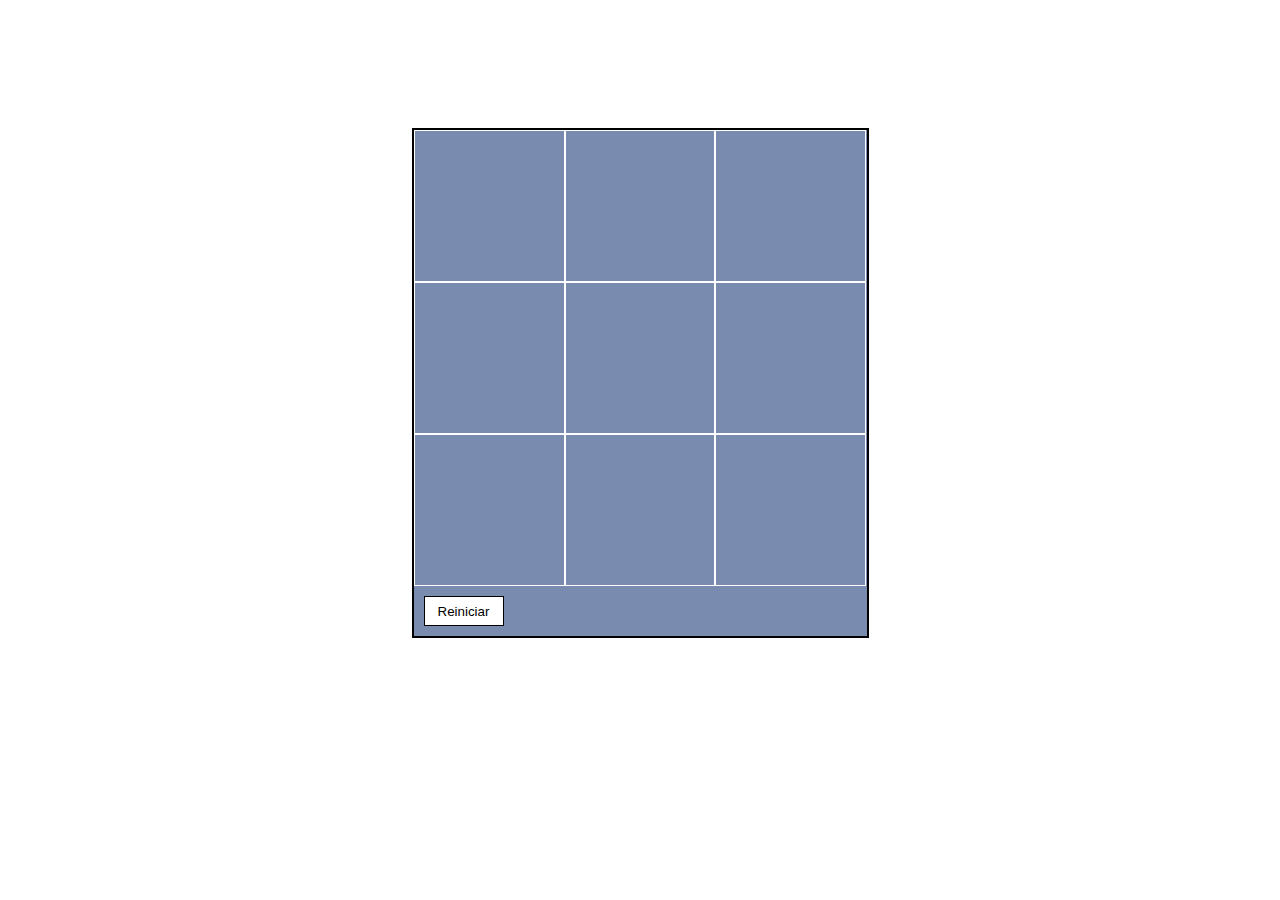
<file: jogoDaVelha/index.html>
<!DOCTYPE html>
<html lang="en">
<head>
    <meta charset="UTF-8">
    <meta http-equiv="X-UA-Compatible" content="IE=edge">
    <meta name="viewport" content="width=device-width, initial-scale=1.0">
    <title>Jogo da Velha</title>
    <link rel="stylesheet" href="style.css">
    
</head>
<body>
    <main>
        <div class="display">
        <div class="linha">
            <div id="casa1" class="casa" onclick="jogada(this)"></div>
            <div id="casa2" class="casa" onclick="jogada(this)"></div>
            <div id="casa3" class="casa" onclick="jogada(this)"></div>
        </div>
        <div class="linha">
            <div id="casa4" class="casa" onclick="jogada(this)"></div>
            <div id="casa5" class="casa" onclick="jogada(this)"></div>
            <div id="casa6" class="casa" onclick="jogada(this)"></div>
        </div>
        <div class="linha">
            <div id="casa7" class="casa" onclick="jogada(this)"></div>
            <div id="casa8" class="casa" onclick="jogada(this)"></div>
            <div id="casa9" class="casa" onclick="jogada(this)"></div>
            <script src="index.js"></script> 
            <button class="butao">Reiniciar</button>
        </div> 
    </div>
    <div class="display">
        
    </div>
    </main>
</body>
</html>
</file>
<file: Bhaskara/style.css>
.caixa{
    height: 400px;
    width: 25%;
    background-color: black;
    text-align: center;
    color: white;
    margin: 200px auto ;
    box-shadow: rgb(85, 85, 85) 5px 5px 20px;
    border-radius: 15px;
}
#valorA{
    margin-top: 130px;
}
input, button{
    margin-bottom: 5px;
}
</file>
<file: bootStrap-Filmes/css/style.css>
body {
    background-color: rgb(0, 0, 0);
}

h1 {
    color: #a50000;
}

.cor1 {
    background-color: #a50000;
}
</file>
<file: calculadora/style.css>
body{
    background-color: #2b2b2b;
    display: flex;
    justify-content: center;
    align-items: center;
    height: 98vh;
}
.calculadora{
    width: 390px;
    height: 570px;
    background-color: rgb(211, 88, 88);
    border-radius: 5px;
}
.tela{
    height: 70px;
    width: 100%;
    background-color: aliceblue;
    text-align: right;
    font-size: 35px;
    border-radius: 3px 3px 0 0;
}
p{
    padding: 15px;
    margin: 0;
}
.teclado{
    margin: 15px;
    text-align: center;
}
.botoes{
    display: grid;
    grid-template-columns: 90px 90px 90px 90px;
    grid-template-rows: 100px 100px 100px 100px;
    padding: 0;
}
button:hover{
    background-color: #252525;
}
button{
    width: 70px;
    height: 70px;
    font-size: 30px;
    background-color: #303030;
    color: aliceblue;
    border: outset 2px rgb(59, 59, 59);
    box-shadow: #1b1c1e 1px 1px 5px;
}
.btnApaga{
    padding: 0 170px;
    margin-left: -80px;
}
</file>
<file: calculadoraIMC/style.css>
body {
    background-color: #2b2b2b;
    display: flex;
    justify-content: center;
    align-items: center;
    height: 98vh;
    color:#2b2b2b;
}

.calculadora {
    width: 300px;
    height: 300px;
    background-color: whitesmoke;
    border-radius: 10px;
    box-shadow: rgba(255, 255, 255, 0.61) 2px 2px 10px;
}

.inputs {
    width: 185px;
    margin: 0 57px 0 57px;
    margin-top: 50px;
}

input {
    background-color: rgba(0, 0, 0, 0);
    border-top: 2px black;
    border-left: 2px black;
    border-right: 2px black;
    height: 20px;
}

p {
    margin-bottom: 0px;
    margin-top: 20px;
}

.butao {
    margin-top: 20px;
    margin-left: 40px;
    background-color: #2b2b2b;
    border: 2px #2b2b2b;
    color:aliceblue;
    width: 100px;
    height: 25px;
}
#resultado{
    position: absolute;
    margin-top: -600px;
    color: aliceblue;
    
}
</file>
<file: copa/style.css>
.bg1{
    background: linear-gradient(135deg, #9e0c36, #4e0015);
}
.list-group-item.active {
    background-color: #9e0c36;
    border-color: #4e0015;
}
body{
    background: linear-gradient(138deg, #e0e0e0, #5f5f5f);
}
</file>
<file: jogoDaVelha/style.css>
main{
    border: 2px solid black;
    background-color: rgba(62, 87, 141, 0.692);
}

.casa{
    border: 1px solid rgb(255, 255, 255);
    width: 150px;
    height: 150px;  
    font-size: 80px;
    color: aliceblue;
    text-align: center; 
    line-height: 130px;
}
.linha{
    display: grid;
    grid-template-columns: 150px 150px 153px;
}
body{
    display: flex;
    justify-content: center;
    margin-top: 10%;
}
.butao{
    height: 30px;
    width: 80px;
    background-color: white;
    margin: 10px;
    border: solid 1px black;
}
</file>
